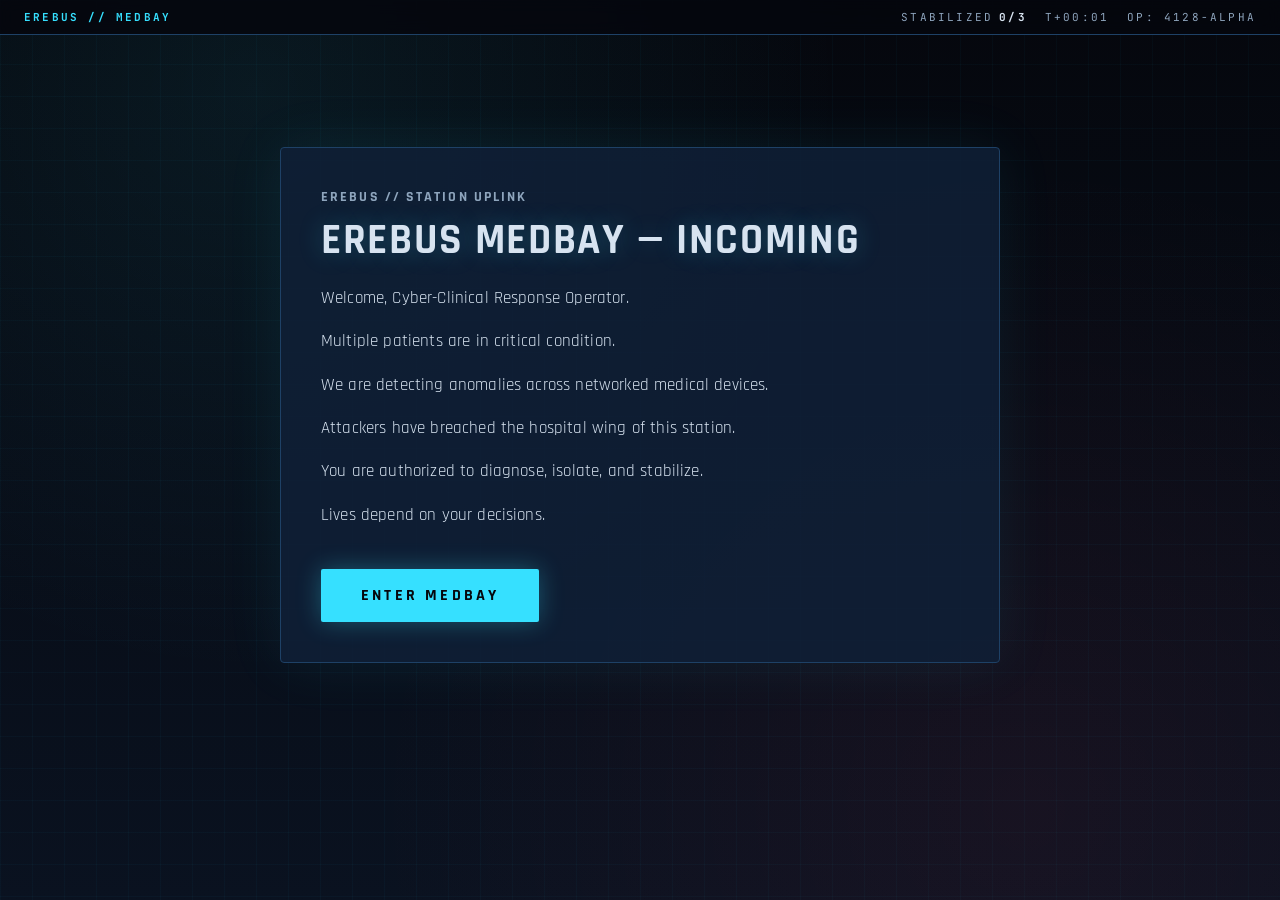
<file: prototype/index.html>
<!doctype html>
<html lang="en">
<head>
  <meta charset="utf-8">
  <meta name="viewport" content="width=device-width, initial-scale=1, viewport-fit=cover">
  <meta name="theme-color" content="#05070d">
  <meta name="apple-mobile-web-app-capable" content="yes">
  <meta name="apple-mobile-web-app-status-bar-style" content="black-translucent">
  <meta name="apple-mobile-web-app-title" content="MedBay">
  <link rel="manifest" href="manifest.webmanifest">
  <link rel="icon" type="image/png" sizes="192x192" href="icon-192.png">
  <link rel="apple-touch-icon" href="icon-192.png">
  <title>EREBUS MedBay — Cyber-Clinical Response Console</title>
  <link rel="preconnect" href="https://fonts.googleapis.com">
  <link rel="preconnect" href="https://fonts.gstatic.com" crossorigin>
  <link href="https://fonts.googleapis.com/css2?family=Rajdhani:wght@400;500;600;700&family=JetBrains+Mono:wght@400;500&display=swap" rel="stylesheet">
  <link rel="stylesheet" href="style.css">
  <style>
    #install-btn {
      display: none;
      font-family: var(--mono);
      font-size: 10px;
      letter-spacing: 0.15em;
      text-transform: uppercase;
      background: transparent;
      color: var(--accent);
      border: 1px solid var(--accent);
      padding: 4px 10px;
      border-radius: 2px;
      cursor: pointer;
    }
    #install-btn:hover { background: rgba(54, 224, 255, 0.12); }
    #install-btn.show { display: inline-block; }
  </style>
</head>
<body>
  <header class="hud">
    <div class="brand">EREBUS // MEDBAY</div>
    <div class="right">
      <span class="stat" id="hud-progress">Stabilized <b>0/3</b></span>
      <span class="stat" id="hud-time">T+00:00</span>
      <span class="stat">OP: 4128-ALPHA</span>
      <button id="install-btn" type="button" title="Install as app">▾ Install</button>
    </div>
  </header>
  <main id="app"></main>
  <script type="module" src="app.js"></script>
  <script>
    // Service worker + PWA install prompt
    if ("serviceWorker" in navigator) {
      window.addEventListener("load", () => {
        navigator.serviceWorker.register("sw.js").catch((err) => {
          console.warn("SW registration failed:", err);
        });
      });
    }
    let deferredPrompt = null;
    const installBtn = document.getElementById("install-btn");
    window.addEventListener("beforeinstallprompt", (e) => {
      e.preventDefault();
      deferredPrompt = e;
      installBtn.classList.add("show");
    });
    installBtn?.addEventListener("click", async () => {
      if (!deferredPrompt) return;
      deferredPrompt.prompt();
      await deferredPrompt.userChoice;
      deferredPrompt = null;
      installBtn.classList.remove("show");
    });
    window.addEventListener("appinstalled", () => {
      installBtn.classList.remove("show");
    });
  </script>
</body>
</html>
</file>
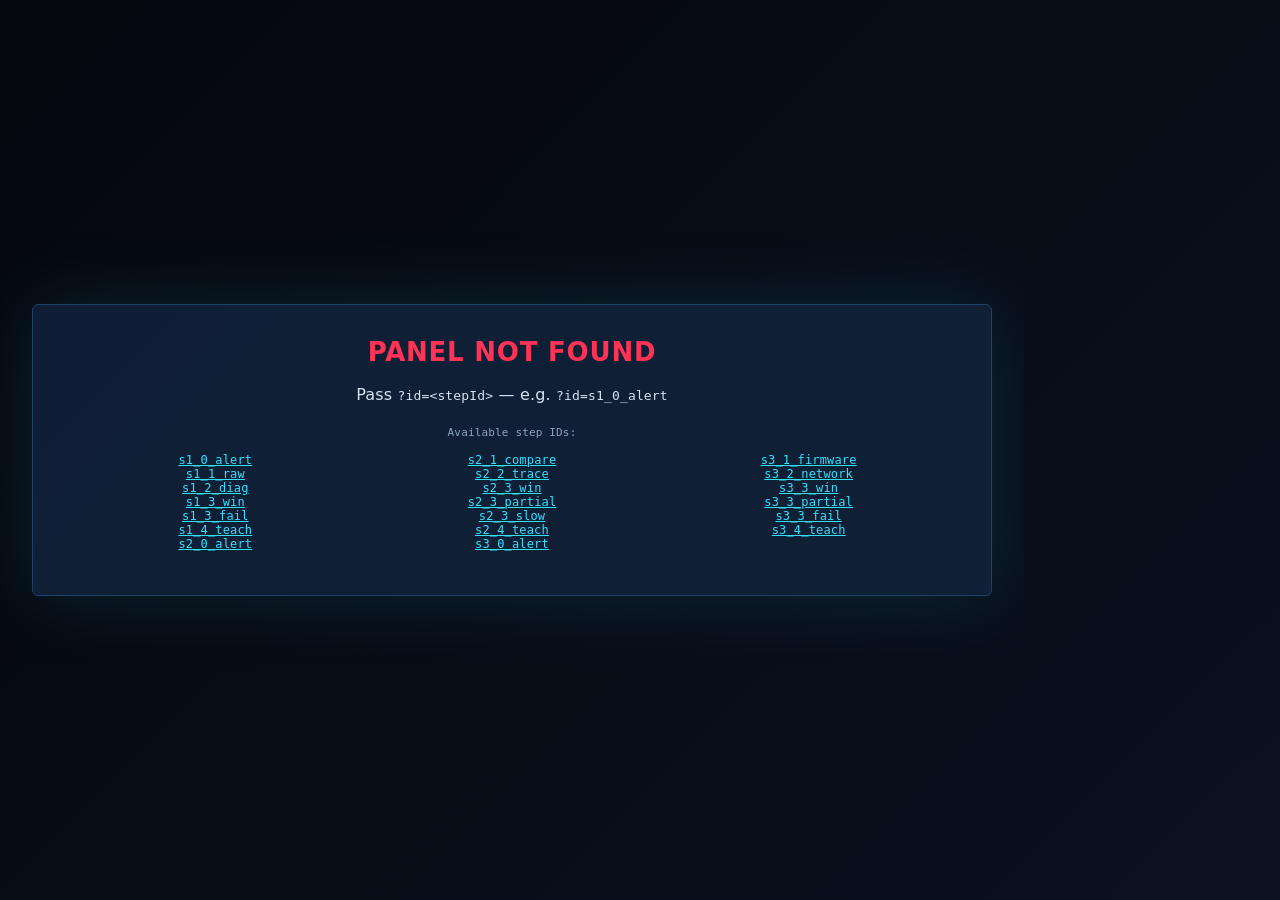
<file: prototype/panel.html>
<!doctype html>
<html lang="en">
<head>
  <meta charset="utf-8">
  <title>EREBUS MedBay — Panel Export</title>
  <link rel="stylesheet" href="style.css">
  <style>
    /* Export-only overrides: fixed-size, no-chrome, optimized for screenshot */
    html, body { overflow: hidden; }
    body::before { display: none; } /* kill the grid overlay for cleaner asset */
    body {
      width: 1024px;
      height: 768px;
      display: flex;
      align-items: center;
      justify-content: center;
      padding: 0;
      background: linear-gradient(135deg, #05070d 0%, #0a1220 100%);
    }
    .panel-card {
      width: 960px;
      max-height: 720px;
      background: rgba(16, 32, 56, 0.95);
      border: 1px solid var(--panel-edge);
      border-radius: 6px;
      padding: 32px 40px;
      box-shadow: 0 0 80px rgba(54, 224, 255, 0.12);
      overflow: hidden;
    }
    .panel-card .erebus-mark {
      position: absolute;
      top: 18px;
      left: 24px;
      font-family: var(--mono);
      font-size: 11px;
      letter-spacing: 0.3em;
      color: var(--accent);
      opacity: 0.6;
    }
    .panel-card .panel-id {
      position: absolute;
      top: 18px;
      right: 24px;
      font-family: var(--mono);
      font-size: 10px;
      letter-spacing: 0.2em;
      color: var(--text-dim);
      opacity: 0.5;
    }
    .panel-card h2 { margin-top: 0; font-size: 26px; }
    .panel-card .body { font-size: 18px; }
    .panel-compare .col ul { font-size: 15px; }
    .panel-diag { font-size: 15px; }
    .panel-log { font-size: 14px; max-height: 200px; }
    .verdict { font-size: 15px; }
    button.choice { font-size: 16px; padding: 16px 20px; }
    .teaching ul li { font-size: 15px; }
    .banner { margin-bottom: 16px; }
  </style>
</head>
<body>
  <div id="panel"></div>
  <script type="module" src="panel.js"></script>
</body>
</html>
</file>
<file: prototype/style.css>
/* EREBUS MedBay — prototype cyberpunk medbay console */

:root {
  --bg-0: #05070d;
  --bg-1: #0a1220;
  --bg-2: #12223a;
  --panel: rgba(16, 32, 56, 0.85);
  --panel-edge: #1e4166;
  --text: #d7e3f0;
  --text-dim: #8ea5bd;
  --accent: #36e0ff;
  --accent-dim: #1a7a8f;
  --warn: #ffcc00;
  --danger: #ff3355;
  --success: #00ff99;
  --grid: rgba(54, 224, 255, 0.08);
  --mono: "SF Mono", "JetBrains Mono", Menlo, Consolas, monospace;
  --ui: "Rajdhani", "Inter", -apple-system, system-ui, sans-serif;
}

* { box-sizing: border-box; }
html, body { margin: 0; padding: 0; height: 100%; }

body {
  font-family: var(--ui);
  background:
    radial-gradient(circle at 20% 10%, rgba(54, 224, 255, 0.08) 0%, transparent 45%),
    radial-gradient(circle at 80% 90%, rgba(255, 51, 85, 0.06) 0%, transparent 50%),
    linear-gradient(180deg, var(--bg-0) 0%, var(--bg-1) 100%);
  color: var(--text);
  min-height: 100vh;
  overflow-x: hidden;
  letter-spacing: 0.01em;
}

body::before {
  content: "";
  position: fixed;
  inset: 0;
  background-image:
    linear-gradient(var(--grid) 1px, transparent 1px),
    linear-gradient(90deg, var(--grid) 1px, transparent 1px);
  background-size: 32px 32px;
  pointer-events: none;
  z-index: 0;
  opacity: 0.4;
}

/* Header / HUD */
.hud {
  position: sticky;
  top: 0;
  z-index: 10;
  display: flex;
  justify-content: space-between;
  align-items: center;
  padding: 10px 24px;
  background: rgba(5, 7, 13, 0.85);
  border-bottom: 1px solid var(--panel-edge);
  backdrop-filter: blur(8px);
  font-family: var(--mono);
  font-size: 11px;
  text-transform: uppercase;
  color: var(--text-dim);
  letter-spacing: 0.2em;
}
.hud .brand { color: var(--accent); font-weight: 700; }
.hud .right { display: flex; gap: 18px; }
.hud .stat { display: flex; gap: 6px; }
.hud .stat b { color: var(--text); }

/* Layout */
main {
  position: relative;
  z-index: 1;
  max-width: 1000px;
  margin: 0 auto;
  padding: 48px 24px 96px;
}

h1 {
  font-family: var(--ui);
  font-weight: 700;
  font-size: 42px;
  letter-spacing: 0.04em;
  text-transform: uppercase;
  margin: 0 0 8px;
  color: var(--text);
  text-shadow: 0 0 24px rgba(54, 224, 255, 0.25);
}
h2 {
  font-weight: 600;
  font-size: 22px;
  letter-spacing: 0.03em;
  text-transform: uppercase;
  color: var(--accent);
  margin: 0 0 12px;
}
h3 {
  font-size: 14px;
  letter-spacing: 0.15em;
  text-transform: uppercase;
  color: var(--text-dim);
  margin: 0 0 8px;
}
p { line-height: 1.55; }

/* Intro / closeout */
.intro, .closeout {
  max-width: 720px;
  margin: 64px auto;
  padding: 40px;
  background: var(--panel);
  border: 1px solid var(--panel-edge);
  border-radius: 4px;
  box-shadow: 0 0 60px rgba(54, 224, 255, 0.08);
}
.intro p, .closeout p { font-size: 17px; color: var(--text); }

/* Mission Control — station grid */
.mission-header {
  display: flex;
  justify-content: space-between;
  align-items: baseline;
  margin-bottom: 32px;
}
.stations {
  display: grid;
  grid-template-columns: repeat(3, 1fr);
  gap: 20px;
}
@media (max-width: 760px) {
  .stations { grid-template-columns: 1fr; }
  h1 { font-size: 32px; }
  .hud { padding: 10px 14px; font-size: 10px; }
  .hud .right { gap: 10px; }
}
.station-card {
  background: var(--panel);
  border: 1px solid var(--panel-edge);
  border-radius: 4px;
  padding: 24px;
  cursor: pointer;
  transition: transform 0.15s ease, box-shadow 0.15s ease, border-color 0.15s ease;
  position: relative;
  overflow: hidden;
}
.station-card::before {
  content: "";
  position: absolute;
  inset: 0;
  background: linear-gradient(90deg, transparent, rgba(54, 224, 255, 0.04), transparent);
  transform: translateX(-100%);
  transition: transform 0.4s ease;
}
.station-card:hover { transform: translateY(-2px); border-color: var(--accent); box-shadow: 0 10px 40px rgba(54, 224, 255, 0.2); }
.station-card:hover::before { transform: translateX(100%); }
.station-card.pulse { border-color: var(--danger); box-shadow: 0 0 0 0 rgba(255, 51, 85, 0.4); animation: pulse 1.6s infinite; }
.station-card.complete { border-color: var(--success); box-shadow: 0 0 24px rgba(0, 255, 153, 0.2); }
.station-card.complete::after {
  content: "STABILIZED";
  position: absolute;
  top: 14px; right: 14px;
  font-family: var(--mono);
  font-size: 10px;
  letter-spacing: 0.2em;
  color: var(--success);
  border: 1px solid var(--success);
  padding: 2px 8px;
  border-radius: 2px;
}
.station-card.pulse::after {
  content: "ALERT";
  position: absolute;
  top: 14px; right: 14px;
  font-family: var(--mono);
  font-size: 10px;
  letter-spacing: 0.2em;
  color: var(--danger);
  border: 1px solid var(--danger);
  padding: 2px 8px;
  border-radius: 2px;
}
@keyframes pulse {
  0% { box-shadow: 0 0 0 0 rgba(255, 51, 85, 0.5); }
  70% { box-shadow: 0 0 0 18px rgba(255, 51, 85, 0); }
  100% { box-shadow: 0 0 0 0 rgba(255, 51, 85, 0); }
}
.station-card .station-num { font-family: var(--mono); font-size: 11px; color: var(--text-dim); letter-spacing: 0.3em; }
.station-card .station-title { font-size: 20px; font-weight: 600; margin: 8px 0 4px; }
.station-card .station-device { font-size: 13px; color: var(--text-dim); margin-bottom: 16px; }
.station-card .station-vitals {
  font-family: var(--mono);
  font-size: 12px;
  padding: 10px;
  background: rgba(0, 0, 0, 0.3);
  border-left: 3px solid var(--danger);
  border-radius: 2px;
}
.station-card.complete .station-vitals { border-left-color: var(--success); color: var(--success); }

/* Station view */
.station-view {
  display: grid;
  grid-template-columns: 320px 1fr;
  gap: 24px;
}
@media (max-width: 800px) { .station-view { grid-template-columns: 1fr; } }

.patient-card {
  background: var(--panel);
  border: 1px solid var(--panel-edge);
  border-radius: 4px;
  padding: 20px;
  height: fit-content;
}
.patient-card h3 { color: var(--accent); letter-spacing: 0.1em; }
.patient-card .patient-name { font-size: 22px; font-weight: 600; margin: 8px 0 2px; }
.patient-card .patient-role { color: var(--text-dim); font-size: 13px; margin-bottom: 16px; }
.patient-card .patient-status {
  font-family: var(--mono);
  font-size: 12px;
  padding: 8px 10px;
  background: rgba(255, 51, 85, 0.1);
  border: 1px solid var(--danger);
  border-radius: 2px;
  color: var(--danger);
  margin-bottom: 16px;
}
.patient-card.stabilized .patient-status {
  background: rgba(0, 255, 153, 0.08);
  border-color: var(--success);
  color: var(--success);
}
.patient-card .patient-background { font-size: 13px; color: var(--text-dim); line-height: 1.5; }

.step-panel {
  background: var(--panel);
  border: 1px solid var(--panel-edge);
  border-radius: 4px;
  padding: 28px;
  min-height: 420px;
  display: flex;
  flex-direction: column;
}
.step-panel h2 { margin-top: 0; }
.step-panel .body { font-size: 16px; line-height: 1.6; color: var(--text); margin-bottom: 20px; }

/* Inline panels inside a step */
.panel-compare {
  display: grid;
  grid-template-columns: 1fr 1fr;
  gap: 16px;
  margin: 8px 0 20px;
}
.panel-compare .col {
  background: rgba(0, 0, 0, 0.3);
  border: 1px solid var(--panel-edge);
  border-radius: 3px;
  padding: 14px;
}
.panel-compare .col.danger { border-color: var(--danger); }
.panel-compare .col.safe { border-color: var(--success); }
.panel-compare .col h4 {
  font-family: var(--mono);
  font-size: 11px;
  letter-spacing: 0.2em;
  text-transform: uppercase;
  color: var(--text-dim);
  margin: 0 0 10px;
}
.panel-compare .col ul { list-style: none; padding: 0; margin: 0; font-family: var(--mono); font-size: 13px; }
.panel-compare .col ul li { padding: 3px 0; }

.panel-diag {
  background: rgba(0, 0, 0, 0.3);
  border: 1px solid var(--panel-edge);
  border-radius: 3px;
  padding: 14px;
  margin: 8px 0 20px;
  font-family: var(--mono);
  font-size: 13px;
}
.panel-diag .row { display: grid; grid-template-columns: 160px 1fr; padding: 4px 0; border-bottom: 1px dashed rgba(255, 255, 255, 0.05); }
.panel-diag .row:last-child { border-bottom: none; }
.panel-diag .row .k { color: var(--text-dim); letter-spacing: 0.1em; text-transform: uppercase; font-size: 11px; }
.panel-diag .row .v { color: var(--text); }

.panel-log {
  background: #000;
  border: 1px solid var(--panel-edge);
  border-radius: 3px;
  padding: 14px;
  margin: 8px 0 20px;
  font-family: var(--mono);
  font-size: 12px;
  color: var(--accent);
  line-height: 1.6;
  max-height: 200px;
  overflow-y: auto;
}
.panel-log div { white-space: pre-wrap; }

.verdict {
  background: rgba(255, 204, 0, 0.08);
  border-left: 3px solid var(--warn);
  padding: 10px 14px;
  margin-bottom: 16px;
  font-size: 14px;
  color: var(--text);
}

/* Choices */
.choices {
  display: flex;
  flex-direction: column;
  gap: 10px;
  margin-top: auto;
}
button.choice {
  font-family: var(--ui);
  font-size: 14px;
  font-weight: 600;
  letter-spacing: 0.05em;
  text-transform: uppercase;
  background: transparent;
  color: var(--accent);
  border: 1px solid var(--accent);
  border-radius: 3px;
  padding: 14px 18px;
  cursor: pointer;
  text-align: left;
  transition: all 0.15s ease;
  position: relative;
}
button.choice:hover {
  background: rgba(54, 224, 255, 0.1);
  box-shadow: 0 0 18px rgba(54, 224, 255, 0.3);
}
button.choice::before { content: "▸ "; color: var(--accent); }
button.choice.secondary { color: var(--text-dim); border-color: var(--panel-edge); }
button.choice.secondary::before { color: var(--text-dim); }
button.choice.danger { color: var(--danger); border-color: var(--danger); }
button.choice.danger::before { color: var(--danger); }

/* Teaching card */
.teaching {
  background: rgba(0, 255, 153, 0.04);
  border: 1px solid var(--success);
  border-radius: 4px;
  padding: 22px;
  margin-top: 10px;
}
.teaching h3 { color: var(--success); letter-spacing: 0.15em; }
.teaching ul { padding-left: 20px; margin: 12px 0; }
.teaching ul li { padding: 3px 0; color: var(--text); }
.teaching .real-world {
  background: rgba(0, 0, 0, 0.3);
  border-left: 3px solid var(--accent);
  padding: 10px 14px;
  margin-top: 16px;
  font-size: 13px;
  color: var(--text-dim);
  font-style: italic;
}

/* State banners */
.banner {
  text-align: center;
  padding: 14px;
  margin-bottom: 20px;
  font-family: var(--mono);
  font-size: 13px;
  letter-spacing: 0.2em;
  text-transform: uppercase;
  border-radius: 2px;
}
.banner.success { background: rgba(0, 255, 153, 0.1); color: var(--success); border: 1px solid var(--success); }
.banner.danger { background: rgba(255, 51, 85, 0.1); color: var(--danger); border: 1px solid var(--danger); }
.banner.warn { background: rgba(255, 204, 0, 0.08); color: var(--warn); border: 1px solid var(--warn); }

/* CTA button (intro / closeout) */
button.cta {
  font-family: var(--ui);
  font-size: 16px;
  font-weight: 700;
  letter-spacing: 0.2em;
  text-transform: uppercase;
  background: var(--accent);
  color: var(--bg-0);
  border: none;
  padding: 16px 40px;
  cursor: pointer;
  border-radius: 2px;
  margin-top: 24px;
  transition: all 0.15s ease;
  box-shadow: 0 0 24px rgba(54, 224, 255, 0.3);
}
button.cta:hover { box-shadow: 0 0 36px rgba(54, 224, 255, 0.6); transform: translateY(-1px); }

/* Back link */
.back {
  display: inline-block;
  font-family: var(--mono);
  font-size: 11px;
  letter-spacing: 0.2em;
  text-transform: uppercase;
  color: var(--text-dim);
  text-decoration: none;
  margin-bottom: 20px;
  cursor: pointer;
  background: none;
  border: none;
  padding: 0;
}
.back:hover { color: var(--accent); }
</file>
